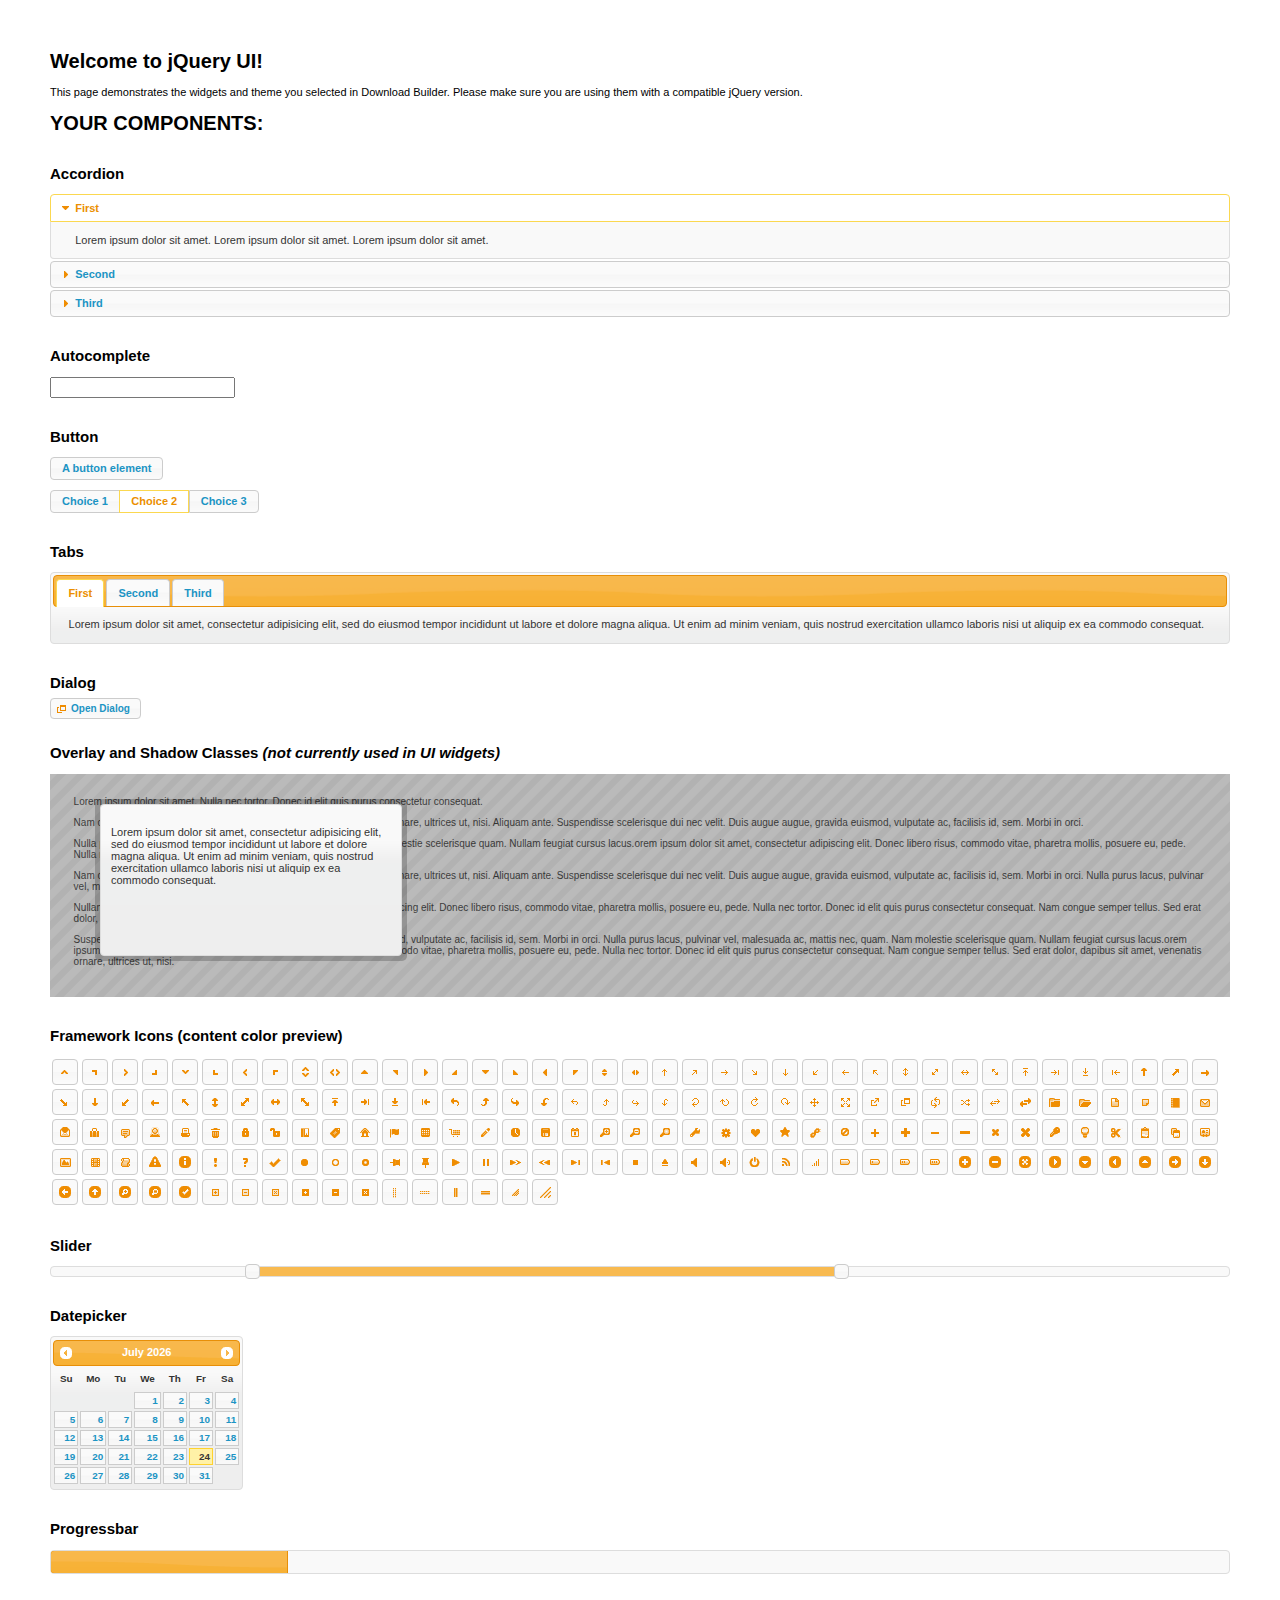
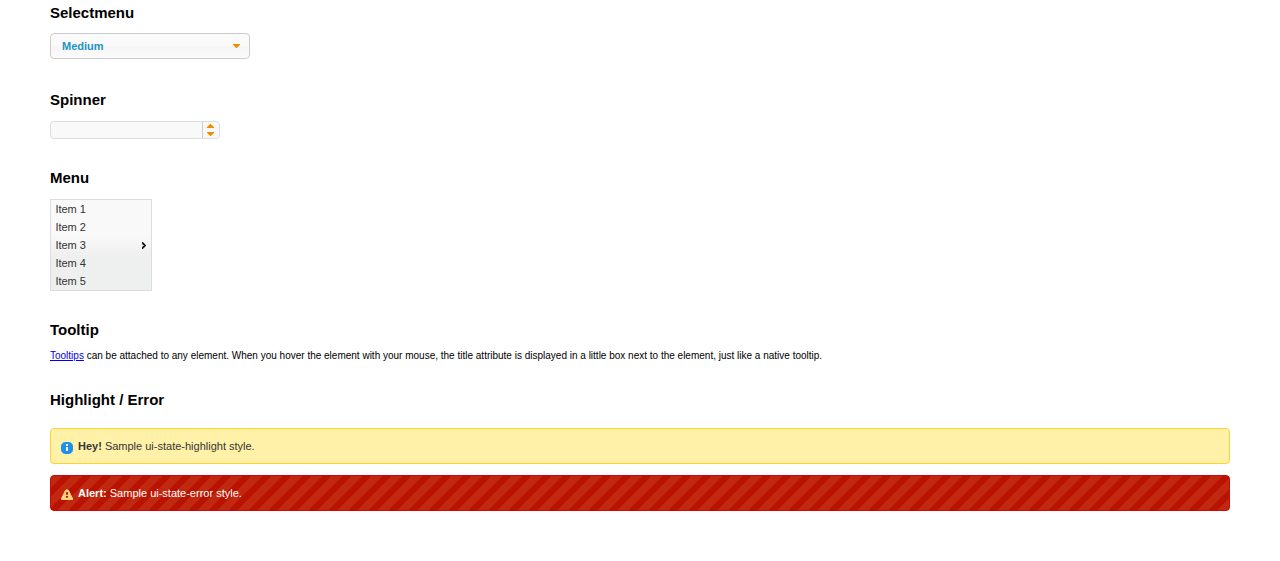
<file: javascript/jquery-ui-1.11.2/index.html>
<!doctype html>
<html lang="us">
<head>
	<meta charset="utf-8">
	<title>jQuery UI Example Page</title>
	<link href="jquery-ui.css" rel="stylesheet">
	<style>
	body{
		font: 62.5% "Trebuchet MS", sans-serif;
		margin: 50px;
	}
	.demoHeaders {
		margin-top: 2em;
	}
	#dialog-link {
		padding: .4em 1em .4em 20px;
		text-decoration: none;
		position: relative;
	}
	#dialog-link span.ui-icon {
		margin: 0 5px 0 0;
		position: absolute;
		left: .2em;
		top: 50%;
		margin-top: -8px;
	}
	#icons {
		margin: 0;
		padding: 0;
	}
	#icons li {
		margin: 2px;
		position: relative;
		padding: 4px 0;
		cursor: pointer;
		float: left;
		list-style: none;
	}
	#icons span.ui-icon {
		float: left;
		margin: 0 4px;
	}
	.fakewindowcontain .ui-widget-overlay {
		position: absolute;
	}
	select {
		width: 200px;
	}
	</style>
</head>
<body>

<h1>Welcome to jQuery UI!</h1>

<div class="ui-widget">
	<p>This page demonstrates the widgets and theme you selected in Download Builder. Please make sure you are using them with a compatible jQuery version.</p>
</div>

<h1>YOUR COMPONENTS:</h1>


<!-- Accordion -->
<h2 class="demoHeaders">Accordion</h2>
<div id="accordion">
	<h3>First</h3>
	<div>Lorem ipsum dolor sit amet. Lorem ipsum dolor sit amet. Lorem ipsum dolor sit amet.</div>
	<h3>Second</h3>
	<div>Phasellus mattis tincidunt nibh.</div>
	<h3>Third</h3>
	<div>Nam dui erat, auctor a, dignissim quis.</div>
</div>



<!-- Autocomplete -->
<h2 class="demoHeaders">Autocomplete</h2>
<div>
	<input id="autocomplete" title="type &quot;a&quot;">
</div>



<!-- Button -->
<h2 class="demoHeaders">Button</h2>
<button id="button">A button element</button>
<form style="margin-top: 1em;">
	<div id="radioset">
		<input type="radio" id="radio1" name="radio"><label for="radio1">Choice 1</label>
		<input type="radio" id="radio2" name="radio" checked="checked"><label for="radio2">Choice 2</label>
		<input type="radio" id="radio3" name="radio"><label for="radio3">Choice 3</label>
	</div>
</form>



<!-- Tabs -->
<h2 class="demoHeaders">Tabs</h2>
<div id="tabs">
	<ul>
		<li><a href="#tabs-1">First</a></li>
		<li><a href="#tabs-2">Second</a></li>
		<li><a href="#tabs-3">Third</a></li>
	</ul>
	<div id="tabs-1">Lorem ipsum dolor sit amet, consectetur adipisicing elit, sed do eiusmod tempor incididunt ut labore et dolore magna aliqua. Ut enim ad minim veniam, quis nostrud exercitation ullamco laboris nisi ut aliquip ex ea commodo consequat.</div>
	<div id="tabs-2">Phasellus mattis tincidunt nibh. Cras orci urna, blandit id, pretium vel, aliquet ornare, felis. Maecenas scelerisque sem non nisl. Fusce sed lorem in enim dictum bibendum.</div>
	<div id="tabs-3">Nam dui erat, auctor a, dignissim quis, sollicitudin eu, felis. Pellentesque nisi urna, interdum eget, sagittis et, consequat vestibulum, lacus. Mauris porttitor ullamcorper augue.</div>
</div>



<!-- Dialog NOTE: Dialog is not generated by UI in this demo so it can be visually styled in themeroller-->
<h2 class="demoHeaders">Dialog</h2>
<p><a href="#" id="dialog-link" class="ui-state-default ui-corner-all"><span class="ui-icon ui-icon-newwin"></span>Open Dialog</a></p>

<h2 class="demoHeaders">Overlay and Shadow Classes <em>(not currently used in UI widgets)</em></h2>
<div style="position: relative; width: 96%; height: 200px; padding:1% 2%; overflow:hidden;" class="fakewindowcontain">
	<p>Lorem ipsum dolor sit amet,  Nulla nec tortor. Donec id elit quis purus consectetur consequat. </p><p>Nam congue semper tellus. Sed erat dolor, dapibus sit amet, venenatis ornare, ultrices ut, nisi. Aliquam ante. Suspendisse scelerisque dui nec velit. Duis augue augue, gravida euismod, vulputate ac, facilisis id, sem. Morbi in orci. </p><p>Nulla purus lacus, pulvinar vel, malesuada ac, mattis nec, quam. Nam molestie scelerisque quam. Nullam feugiat cursus lacus.orem ipsum dolor sit amet, consectetur adipiscing elit. Donec libero risus, commodo vitae, pharetra mollis, posuere eu, pede. Nulla nec tortor. Donec id elit quis purus consectetur consequat. </p><p>Nam congue semper tellus. Sed erat dolor, dapibus sit amet, venenatis ornare, ultrices ut, nisi. Aliquam ante. Suspendisse scelerisque dui nec velit. Duis augue augue, gravida euismod, vulputate ac, facilisis id, sem. Morbi in orci. Nulla purus lacus, pulvinar vel, malesuada ac, mattis nec, quam. Nam molestie scelerisque quam. </p><p>Nullam feugiat cursus lacus.orem ipsum dolor sit amet, consectetur adipiscing elit. Donec libero risus, commodo vitae, pharetra mollis, posuere eu, pede. Nulla nec tortor. Donec id elit quis purus consectetur consequat. Nam congue semper tellus. Sed erat dolor, dapibus sit amet, venenatis ornare, ultrices ut, nisi. Aliquam ante. </p><p>Suspendisse scelerisque dui nec velit. Duis augue augue, gravida euismod, vulputate ac, facilisis id, sem. Morbi in orci. Nulla purus lacus, pulvinar vel, malesuada ac, mattis nec, quam. Nam molestie scelerisque quam. Nullam feugiat cursus lacus.orem ipsum dolor sit amet, consectetur adipiscing elit. Donec libero risus, commodo vitae, pharetra mollis, posuere eu, pede. Nulla nec tortor. Donec id elit quis purus consectetur consequat. Nam congue semper tellus. Sed erat dolor, dapibus sit amet, venenatis ornare, ultrices ut, nisi. </p>

	<!-- ui-dialog -->
	<div class="ui-overlay"><div class="ui-widget-overlay"></div><div class="ui-widget-shadow ui-corner-all" style="width: 302px; height: 152px; position: absolute; left: 50px; top: 30px;"></div></div>
	<div style="position: absolute; width: 280px; height: 130px;left: 50px; top: 30px; padding: 10px;" class="ui-widget ui-widget-content ui-corner-all">
		<div class="ui-dialog-content ui-widget-content" style="background: none; border: 0;">
			<p>Lorem ipsum dolor sit amet, consectetur adipisicing elit, sed do eiusmod tempor incididunt ut labore et dolore magna aliqua. Ut enim ad minim veniam, quis nostrud exercitation ullamco laboris nisi ut aliquip ex ea commodo consequat.</p>
		</div>
	</div>

</div>

<!-- ui-dialog -->
<div id="dialog" title="Dialog Title">
	<p>Lorem ipsum dolor sit amet, consectetur adipisicing elit, sed do eiusmod tempor incididunt ut labore et dolore magna aliqua. Ut enim ad minim veniam, quis nostrud exercitation ullamco laboris nisi ut aliquip ex ea commodo consequat.</p>
</div>



<h2 class="demoHeaders">Framework Icons (content color preview)</h2>
<ul id="icons" class="ui-widget ui-helper-clearfix">
	<li class="ui-state-default ui-corner-all" title=".ui-icon-carat-1-n"><span class="ui-icon ui-icon-carat-1-n"></span></li>
	<li class="ui-state-default ui-corner-all" title=".ui-icon-carat-1-ne"><span class="ui-icon ui-icon-carat-1-ne"></span></li>
	<li class="ui-state-default ui-corner-all" title=".ui-icon-carat-1-e"><span class="ui-icon ui-icon-carat-1-e"></span></li>
	<li class="ui-state-default ui-corner-all" title=".ui-icon-carat-1-se"><span class="ui-icon ui-icon-carat-1-se"></span></li>
	<li class="ui-state-default ui-corner-all" title=".ui-icon-carat-1-s"><span class="ui-icon ui-icon-carat-1-s"></span></li>
	<li class="ui-state-default ui-corner-all" title=".ui-icon-carat-1-sw"><span class="ui-icon ui-icon-carat-1-sw"></span></li>
	<li class="ui-state-default ui-corner-all" title=".ui-icon-carat-1-w"><span class="ui-icon ui-icon-carat-1-w"></span></li>
	<li class="ui-state-default ui-corner-all" title=".ui-icon-carat-1-nw"><span class="ui-icon ui-icon-carat-1-nw"></span></li>
	<li class="ui-state-default ui-corner-all" title=".ui-icon-carat-2-n-s"><span class="ui-icon ui-icon-carat-2-n-s"></span></li>
	<li class="ui-state-default ui-corner-all" title=".ui-icon-carat-2-e-w"><span class="ui-icon ui-icon-carat-2-e-w"></span></li>
	<li class="ui-state-default ui-corner-all" title=".ui-icon-triangle-1-n"><span class="ui-icon ui-icon-triangle-1-n"></span></li>
	<li class="ui-state-default ui-corner-all" title=".ui-icon-triangle-1-ne"><span class="ui-icon ui-icon-triangle-1-ne"></span></li>
	<li class="ui-state-default ui-corner-all" title=".ui-icon-triangle-1-e"><span class="ui-icon ui-icon-triangle-1-e"></span></li>
	<li class="ui-state-default ui-corner-all" title=".ui-icon-triangle-1-se"><span class="ui-icon ui-icon-triangle-1-se"></span></li>
	<li class="ui-state-default ui-corner-all" title=".ui-icon-triangle-1-s"><span class="ui-icon ui-icon-triangle-1-s"></span></li>
	<li class="ui-state-default ui-corner-all" title=".ui-icon-triangle-1-sw"><span class="ui-icon ui-icon-triangle-1-sw"></span></li>
	<li class="ui-state-default ui-corner-all" title=".ui-icon-triangle-1-w"><span class="ui-icon ui-icon-triangle-1-w"></span></li>
	<li class="ui-state-default ui-corner-all" title=".ui-icon-triangle-1-nw"><span class="ui-icon ui-icon-triangle-1-nw"></span></li>
	<li class="ui-state-default ui-corner-all" title=".ui-icon-triangle-2-n-s"><span class="ui-icon ui-icon-triangle-2-n-s"></span></li>
	<li class="ui-state-default ui-corner-all" title=".ui-icon-triangle-2-e-w"><span class="ui-icon ui-icon-triangle-2-e-w"></span></li>
	<li class="ui-state-default ui-corner-all" title=".ui-icon-arrow-1-n"><span class="ui-icon ui-icon-arrow-1-n"></span></li>
	<li class="ui-state-default ui-corner-all" title=".ui-icon-arrow-1-ne"><span class="ui-icon ui-icon-arrow-1-ne"></span></li>
	<li class="ui-state-default ui-corner-all" title=".ui-icon-arrow-1-e"><span class="ui-icon ui-icon-arrow-1-e"></span></li>
	<li class="ui-state-default ui-corner-all" title=".ui-icon-arrow-1-se"><span class="ui-icon ui-icon-arrow-1-se"></span></li>
	<li class="ui-state-default ui-corner-all" title=".ui-icon-arrow-1-s"><span class="ui-icon ui-icon-arrow-1-s"></span></li>
	<li class="ui-state-default ui-corner-all" title=".ui-icon-arrow-1-sw"><span class="ui-icon ui-icon-arrow-1-sw"></span></li>
	<li class="ui-state-default ui-corner-all" title=".ui-icon-arrow-1-w"><span class="ui-icon ui-icon-arrow-1-w"></span></li>
	<li class="ui-state-default ui-corner-all" title=".ui-icon-arrow-1-nw"><span class="ui-icon ui-icon-arrow-1-nw"></span></li>
	<li class="ui-state-default ui-corner-all" title=".ui-icon-arrow-2-n-s"><span class="ui-icon ui-icon-arrow-2-n-s"></span></li>
	<li class="ui-state-default ui-corner-all" title=".ui-icon-arrow-2-ne-sw"><span class="ui-icon ui-icon-arrow-2-ne-sw"></span></li>
	<li class="ui-state-default ui-corner-all" title=".ui-icon-arrow-2-e-w"><span class="ui-icon ui-icon-arrow-2-e-w"></span></li>
	<li class="ui-state-default ui-corner-all" title=".ui-icon-arrow-2-se-nw"><span class="ui-icon ui-icon-arrow-2-se-nw"></span></li>
	<li class="ui-state-default ui-corner-all" title=".ui-icon-arrowstop-1-n"><span class="ui-icon ui-icon-arrowstop-1-n"></span></li>
	<li class="ui-state-default ui-corner-all" title=".ui-icon-arrowstop-1-e"><span class="ui-icon ui-icon-arrowstop-1-e"></span></li>
	<li class="ui-state-default ui-corner-all" title=".ui-icon-arrowstop-1-s"><span class="ui-icon ui-icon-arrowstop-1-s"></span></li>
	<li class="ui-state-default ui-corner-all" title=".ui-icon-arrowstop-1-w"><span class="ui-icon ui-icon-arrowstop-1-w"></span></li>
	<li class="ui-state-default ui-corner-all" title=".ui-icon-arrowthick-1-n"><span class="ui-icon ui-icon-arrowthick-1-n"></span></li>
	<li class="ui-state-default ui-corner-all" title=".ui-icon-arrowthick-1-ne"><span class="ui-icon ui-icon-arrowthick-1-ne"></span></li>
	<li class="ui-state-default ui-corner-all" title=".ui-icon-arrowthick-1-e"><span class="ui-icon ui-icon-arrowthick-1-e"></span></li>
	<li class="ui-state-default ui-corner-all" title=".ui-icon-arrowthick-1-se"><span class="ui-icon ui-icon-arrowthick-1-se"></span></li>
	<li class="ui-state-default ui-corner-all" title=".ui-icon-arrowthick-1-s"><span class="ui-icon ui-icon-arrowthick-1-s"></span></li>
	<li class="ui-state-default ui-corner-all" title=".ui-icon-arrowthick-1-sw"><span class="ui-icon ui-icon-arrowthick-1-sw"></span></li>
	<li class="ui-state-default ui-corner-all" title=".ui-icon-arrowthick-1-w"><span class="ui-icon ui-icon-arrowthick-1-w"></span></li>
	<li class="ui-state-default ui-corner-all" title=".ui-icon-arrowthick-1-nw"><span class="ui-icon ui-icon-arrowthick-1-nw"></span></li>
	<li class="ui-state-default ui-corner-all" title=".ui-icon-arrowthick-2-n-s"><span class="ui-icon ui-icon-arrowthick-2-n-s"></span></li>
	<li class="ui-state-default ui-corner-all" title=".ui-icon-arrowthick-2-ne-sw"><span class="ui-icon ui-icon-arrowthick-2-ne-sw"></span></li>
	<li class="ui-state-default ui-corner-all" title=".ui-icon-arrowthick-2-e-w"><span class="ui-icon ui-icon-arrowthick-2-e-w"></span></li>
	<li class="ui-state-default ui-corner-all" title=".ui-icon-arrowthick-2-se-nw"><span class="ui-icon ui-icon-arrowthick-2-se-nw"></span></li>
	<li class="ui-state-default ui-corner-all" title=".ui-icon-arrowthickstop-1-n"><span class="ui-icon ui-icon-arrowthickstop-1-n"></span></li>
	<li class="ui-state-default ui-corner-all" title=".ui-icon-arrowthickstop-1-e"><span class="ui-icon ui-icon-arrowthickstop-1-e"></span></li>
	<li class="ui-state-default ui-corner-all" title=".ui-icon-arrowthickstop-1-s"><span class="ui-icon ui-icon-arrowthickstop-1-s"></span></li>
	<li class="ui-state-default ui-corner-all" title=".ui-icon-arrowthickstop-1-w"><span class="ui-icon ui-icon-arrowthickstop-1-w"></span></li>
	<li class="ui-state-default ui-corner-all" title=".ui-icon-arrowreturnthick-1-w"><span class="ui-icon ui-icon-arrowreturnthick-1-w"></span></li>
	<li class="ui-state-default ui-corner-all" title=".ui-icon-arrowreturnthick-1-n"><span class="ui-icon ui-icon-arrowreturnthick-1-n"></span></li>
	<li class="ui-state-default ui-corner-all" title=".ui-icon-arrowreturnthick-1-e"><span class="ui-icon ui-icon-arrowreturnthick-1-e"></span></li>
	<li class="ui-state-default ui-corner-all" title=".ui-icon-arrowreturnthick-1-s"><span class="ui-icon ui-icon-arrowreturnthick-1-s"></span></li>
	<li class="ui-state-default ui-corner-all" title=".ui-icon-arrowreturn-1-w"><span class="ui-icon ui-icon-arrowreturn-1-w"></span></li>
	<li class="ui-state-default ui-corner-all" title=".ui-icon-arrowreturn-1-n"><span class="ui-icon ui-icon-arrowreturn-1-n"></span></li>
	<li class="ui-state-default ui-corner-all" title=".ui-icon-arrowreturn-1-e"><span class="ui-icon ui-icon-arrowreturn-1-e"></span></li>
	<li class="ui-state-default ui-corner-all" title=".ui-icon-arrowreturn-1-s"><span class="ui-icon ui-icon-arrowreturn-1-s"></span></li>
	<li class="ui-state-default ui-corner-all" title=".ui-icon-arrowrefresh-1-w"><span class="ui-icon ui-icon-arrowrefresh-1-w"></span></li>
	<li class="ui-state-default ui-corner-all" title=".ui-icon-arrowrefresh-1-n"><span class="ui-icon ui-icon-arrowrefresh-1-n"></span></li>
	<li class="ui-state-default ui-corner-all" title=".ui-icon-arrowrefresh-1-e"><span class="ui-icon ui-icon-arrowrefresh-1-e"></span></li>
	<li class="ui-state-default ui-corner-all" title=".ui-icon-arrowrefresh-1-s"><span class="ui-icon ui-icon-arrowrefresh-1-s"></span></li>
	<li class="ui-state-default ui-corner-all" title=".ui-icon-arrow-4"><span class="ui-icon ui-icon-arrow-4"></span></li>
	<li class="ui-state-default ui-corner-all" title=".ui-icon-arrow-4-diag"><span class="ui-icon ui-icon-arrow-4-diag"></span></li>
	<li class="ui-state-default ui-corner-all" title=".ui-icon-extlink"><span class="ui-icon ui-icon-extlink"></span></li>
	<li class="ui-state-default ui-corner-all" title=".ui-icon-newwin"><span class="ui-icon ui-icon-newwin"></span></li>
	<li class="ui-state-default ui-corner-all" title=".ui-icon-refresh"><span class="ui-icon ui-icon-refresh"></span></li>
	<li class="ui-state-default ui-corner-all" title=".ui-icon-shuffle"><span class="ui-icon ui-icon-shuffle"></span></li>
	<li class="ui-state-default ui-corner-all" title=".ui-icon-transfer-e-w"><span class="ui-icon ui-icon-transfer-e-w"></span></li>
	<li class="ui-state-default ui-corner-all" title=".ui-icon-transferthick-e-w"><span class="ui-icon ui-icon-transferthick-e-w"></span></li>
	<li class="ui-state-default ui-corner-all" title=".ui-icon-folder-collapsed"><span class="ui-icon ui-icon-folder-collapsed"></span></li>
	<li class="ui-state-default ui-corner-all" title=".ui-icon-folder-open"><span class="ui-icon ui-icon-folder-open"></span></li>
	<li class="ui-state-default ui-corner-all" title=".ui-icon-document"><span class="ui-icon ui-icon-document"></span></li>
	<li class="ui-state-default ui-corner-all" title=".ui-icon-document-b"><span class="ui-icon ui-icon-document-b"></span></li>
	<li class="ui-state-default ui-corner-all" title=".ui-icon-note"><span class="ui-icon ui-icon-note"></span></li>
	<li class="ui-state-default ui-corner-all" title=".ui-icon-mail-closed"><span class="ui-icon ui-icon-mail-closed"></span></li>
	<li class="ui-state-default ui-corner-all" title=".ui-icon-mail-open"><span class="ui-icon ui-icon-mail-open"></span></li>
	<li class="ui-state-default ui-corner-all" title=".ui-icon-suitcase"><span class="ui-icon ui-icon-suitcase"></span></li>
	<li class="ui-state-default ui-corner-all" title=".ui-icon-comment"><span class="ui-icon ui-icon-comment"></span></li>
	<li class="ui-state-default ui-corner-all" title=".ui-icon-person"><span class="ui-icon ui-icon-person"></span></li>
	<li class="ui-state-default ui-corner-all" title=".ui-icon-print"><span class="ui-icon ui-icon-print"></span></li>
	<li class="ui-state-default ui-corner-all" title=".ui-icon-trash"><span class="ui-icon ui-icon-trash"></span></li>
	<li class="ui-state-default ui-corner-all" title=".ui-icon-locked"><span class="ui-icon ui-icon-locked"></span></li>
	<li class="ui-state-default ui-corner-all" title=".ui-icon-unlocked"><span class="ui-icon ui-icon-unlocked"></span></li>
	<li class="ui-state-default ui-corner-all" title=".ui-icon-bookmark"><span class="ui-icon ui-icon-bookmark"></span></li>
	<li class="ui-state-default ui-corner-all" title=".ui-icon-tag"><span class="ui-icon ui-icon-tag"></span></li>
	<li class="ui-state-default ui-corner-all" title=".ui-icon-home"><span class="ui-icon ui-icon-home"></span></li>
	<li class="ui-state-default ui-corner-all" title=".ui-icon-flag"><span class="ui-icon ui-icon-flag"></span></li>
	<li class="ui-state-default ui-corner-all" title=".ui-icon-calculator"><span class="ui-icon ui-icon-calculator"></span></li>
	<li class="ui-state-default ui-corner-all" title=".ui-icon-cart"><span class="ui-icon ui-icon-cart"></span></li>
	<li class="ui-state-default ui-corner-all" title=".ui-icon-pencil"><span class="ui-icon ui-icon-pencil"></span></li>
	<li class="ui-state-default ui-corner-all" title=".ui-icon-clock"><span class="ui-icon ui-icon-clock"></span></li>
	<li class="ui-state-default ui-corner-all" title=".ui-icon-disk"><span class="ui-icon ui-icon-disk"></span></li>
	<li class="ui-state-default ui-corner-all" title=".ui-icon-calendar"><span class="ui-icon ui-icon-calendar"></span></li>
	<li class="ui-state-default ui-corner-all" title=".ui-icon-zoomin"><span class="ui-icon ui-icon-zoomin"></span></li>
	<li class="ui-state-default ui-corner-all" title=".ui-icon-zoomout"><span class="ui-icon ui-icon-zoomout"></span></li>
	<li class="ui-state-default ui-corner-all" title=".ui-icon-search"><span class="ui-icon ui-icon-search"></span></li>
	<li class="ui-state-default ui-corner-all" title=".ui-icon-wrench"><span class="ui-icon ui-icon-wrench"></span></li>
	<li class="ui-state-default ui-corner-all" title=".ui-icon-gear"><span class="ui-icon ui-icon-gear"></span></li>
	<li class="ui-state-default ui-corner-all" title=".ui-icon-heart"><span class="ui-icon ui-icon-heart"></span></li>
	<li class="ui-state-default ui-corner-all" title=".ui-icon-star"><span class="ui-icon ui-icon-star"></span></li>
	<li class="ui-state-default ui-corner-all" title=".ui-icon-link"><span class="ui-icon ui-icon-link"></span></li>
	<li class="ui-state-default ui-corner-all" title=".ui-icon-cancel"><span class="ui-icon ui-icon-cancel"></span></li>
	<li class="ui-state-default ui-corner-all" title=".ui-icon-plus"><span class="ui-icon ui-icon-plus"></span></li>
	<li class="ui-state-default ui-corner-all" title=".ui-icon-plusthick"><span class="ui-icon ui-icon-plusthick"></span></li>
	<li class="ui-state-default ui-corner-all" title=".ui-icon-minus"><span class="ui-icon ui-icon-minus"></span></li>
	<li class="ui-state-default ui-corner-all" title=".ui-icon-minusthick"><span class="ui-icon ui-icon-minusthick"></span></li>
	<li class="ui-state-default ui-corner-all" title=".ui-icon-close"><span class="ui-icon ui-icon-close"></span></li>
	<li class="ui-state-default ui-corner-all" title=".ui-icon-closethick"><span class="ui-icon ui-icon-closethick"></span></li>
	<li class="ui-state-default ui-corner-all" title=".ui-icon-key"><span class="ui-icon ui-icon-key"></span></li>
	<li class="ui-state-default ui-corner-all" title=".ui-icon-lightbulb"><span class="ui-icon ui-icon-lightbulb"></span></li>
	<li class="ui-state-default ui-corner-all" title=".ui-icon-scissors"><span class="ui-icon ui-icon-scissors"></span></li>
	<li class="ui-state-default ui-corner-all" title=".ui-icon-clipboard"><span class="ui-icon ui-icon-clipboard"></span></li>
	<li class="ui-state-default ui-corner-all" title=".ui-icon-copy"><span class="ui-icon ui-icon-copy"></span></li>
	<li class="ui-state-default ui-corner-all" title=".ui-icon-contact"><span class="ui-icon ui-icon-contact"></span></li>
	<li class="ui-state-default ui-corner-all" title=".ui-icon-image"><span class="ui-icon ui-icon-image"></span></li>
	<li class="ui-state-default ui-corner-all" title=".ui-icon-video"><span class="ui-icon ui-icon-video"></span></li>
	<li class="ui-state-default ui-corner-all" title=".ui-icon-script"><span class="ui-icon ui-icon-script"></span></li>
	<li class="ui-state-default ui-corner-all" title=".ui-icon-alert"><span class="ui-icon ui-icon-alert"></span></li>
	<li class="ui-state-default ui-corner-all" title=".ui-icon-info"><span class="ui-icon ui-icon-info"></span></li>
	<li class="ui-state-default ui-corner-all" title=".ui-icon-notice"><span class="ui-icon ui-icon-notice"></span></li>
	<li class="ui-state-default ui-corner-all" title=".ui-icon-help"><span class="ui-icon ui-icon-help"></span></li>
	<li class="ui-state-default ui-corner-all" title=".ui-icon-check"><span class="ui-icon ui-icon-check"></span></li>
	<li class="ui-state-default ui-corner-all" title=".ui-icon-bullet"><span class="ui-icon ui-icon-bullet"></span></li>
	<li class="ui-state-default ui-corner-all" title=".ui-icon-radio-off"><span class="ui-icon ui-icon-radio-off"></span></li>
	<li class="ui-state-default ui-corner-all" title=".ui-icon-radio-on"><span class="ui-icon ui-icon-radio-on"></span></li>
	<li class="ui-state-default ui-corner-all" title=".ui-icon-pin-w"><span class="ui-icon ui-icon-pin-w"></span></li>
	<li class="ui-state-default ui-corner-all" title=".ui-icon-pin-s"><span class="ui-icon ui-icon-pin-s"></span></li>
	<li class="ui-state-default ui-corner-all" title=".ui-icon-play"><span class="ui-icon ui-icon-play"></span></li>
	<li class="ui-state-default ui-corner-all" title=".ui-icon-pause"><span class="ui-icon ui-icon-pause"></span></li>
	<li class="ui-state-default ui-corner-all" title=".ui-icon-seek-next"><span class="ui-icon ui-icon-seek-next"></span></li>
	<li class="ui-state-default ui-corner-all" title=".ui-icon-seek-prev"><span class="ui-icon ui-icon-seek-prev"></span></li>
	<li class="ui-state-default ui-corner-all" title=".ui-icon-seek-end"><span class="ui-icon ui-icon-seek-end"></span></li>
	<li class="ui-state-default ui-corner-all" title=".ui-icon-seek-first"><span class="ui-icon ui-icon-seek-first"></span></li>
	<li class="ui-state-default ui-corner-all" title=".ui-icon-stop"><span class="ui-icon ui-icon-stop"></span></li>
	<li class="ui-state-default ui-corner-all" title=".ui-icon-eject"><span class="ui-icon ui-icon-eject"></span></li>
	<li class="ui-state-default ui-corner-all" title=".ui-icon-volume-off"><span class="ui-icon ui-icon-volume-off"></span></li>
	<li class="ui-state-default ui-corner-all" title=".ui-icon-volume-on"><span class="ui-icon ui-icon-volume-on"></span></li>
	<li class="ui-state-default ui-corner-all" title=".ui-icon-power"><span class="ui-icon ui-icon-power"></span></li>
	<li class="ui-state-default ui-corner-all" title=".ui-icon-signal-diag"><span class="ui-icon ui-icon-signal-diag"></span></li>
	<li class="ui-state-default ui-corner-all" title=".ui-icon-signal"><span class="ui-icon ui-icon-signal"></span></li>
	<li class="ui-state-default ui-corner-all" title=".ui-icon-battery-0"><span class="ui-icon ui-icon-battery-0"></span></li>
	<li class="ui-state-default ui-corner-all" title=".ui-icon-battery-1"><span class="ui-icon ui-icon-battery-1"></span></li>
	<li class="ui-state-default ui-corner-all" title=".ui-icon-battery-2"><span class="ui-icon ui-icon-battery-2"></span></li>
	<li class="ui-state-default ui-corner-all" title=".ui-icon-battery-3"><span class="ui-icon ui-icon-battery-3"></span></li>
	<li class="ui-state-default ui-corner-all" title=".ui-icon-circle-plus"><span class="ui-icon ui-icon-circle-plus"></span></li>
	<li class="ui-state-default ui-corner-all" title=".ui-icon-circle-minus"><span class="ui-icon ui-icon-circle-minus"></span></li>
	<li class="ui-state-default ui-corner-all" title=".ui-icon-circle-close"><span class="ui-icon ui-icon-circle-close"></span></li>
	<li class="ui-state-default ui-corner-all" title=".ui-icon-circle-triangle-e"><span class="ui-icon ui-icon-circle-triangle-e"></span></li>
	<li class="ui-state-default ui-corner-all" title=".ui-icon-circle-triangle-s"><span class="ui-icon ui-icon-circle-triangle-s"></span></li>
	<li class="ui-state-default ui-corner-all" title=".ui-icon-circle-triangle-w"><span class="ui-icon ui-icon-circle-triangle-w"></span></li>
	<li class="ui-state-default ui-corner-all" title=".ui-icon-circle-triangle-n"><span class="ui-icon ui-icon-circle-triangle-n"></span></li>
	<li class="ui-state-default ui-corner-all" title=".ui-icon-circle-arrow-e"><span class="ui-icon ui-icon-circle-arrow-e"></span></li>
	<li class="ui-state-default ui-corner-all" title=".ui-icon-circle-arrow-s"><span class="ui-icon ui-icon-circle-arrow-s"></span></li>
	<li class="ui-state-default ui-corner-all" title=".ui-icon-circle-arrow-w"><span class="ui-icon ui-icon-circle-arrow-w"></span></li>
	<li class="ui-state-default ui-corner-all" title=".ui-icon-circle-arrow-n"><span class="ui-icon ui-icon-circle-arrow-n"></span></li>
	<li class="ui-state-default ui-corner-all" title=".ui-icon-circle-zoomin"><span class="ui-icon ui-icon-circle-zoomin"></span></li>
	<li class="ui-state-default ui-corner-all" title=".ui-icon-circle-zoomout"><span class="ui-icon ui-icon-circle-zoomout"></span></li>
	<li class="ui-state-default ui-corner-all" title=".ui-icon-circle-check"><span class="ui-icon ui-icon-circle-check"></span></li>
	<li class="ui-state-default ui-corner-all" title=".ui-icon-circlesmall-plus"><span class="ui-icon ui-icon-circlesmall-plus"></span></li>
	<li class="ui-state-default ui-corner-all" title=".ui-icon-circlesmall-minus"><span class="ui-icon ui-icon-circlesmall-minus"></span></li>
	<li class="ui-state-default ui-corner-all" title=".ui-icon-circlesmall-close"><span class="ui-icon ui-icon-circlesmall-close"></span></li>
	<li class="ui-state-default ui-corner-all" title=".ui-icon-squaresmall-plus"><span class="ui-icon ui-icon-squaresmall-plus"></span></li>
	<li class="ui-state-default ui-corner-all" title=".ui-icon-squaresmall-minus"><span class="ui-icon ui-icon-squaresmall-minus"></span></li>
	<li class="ui-state-default ui-corner-all" title=".ui-icon-squaresmall-close"><span class="ui-icon ui-icon-squaresmall-close"></span></li>
	<li class="ui-state-default ui-corner-all" title=".ui-icon-grip-dotted-vertical"><span class="ui-icon ui-icon-grip-dotted-vertical"></span></li>
	<li class="ui-state-default ui-corner-all" title=".ui-icon-grip-dotted-horizontal"><span class="ui-icon ui-icon-grip-dotted-horizontal"></span></li>
	<li class="ui-state-default ui-corner-all" title=".ui-icon-grip-solid-vertical"><span class="ui-icon ui-icon-grip-solid-vertical"></span></li>
	<li class="ui-state-default ui-corner-all" title=".ui-icon-grip-solid-horizontal"><span class="ui-icon ui-icon-grip-solid-horizontal"></span></li>
	<li class="ui-state-default ui-corner-all" title=".ui-icon-gripsmall-diagonal-se"><span class="ui-icon ui-icon-gripsmall-diagonal-se"></span></li>
	<li class="ui-state-default ui-corner-all" title=".ui-icon-grip-diagonal-se"><span class="ui-icon ui-icon-grip-diagonal-se"></span></li>
</ul>


<!-- Slider -->
<h2 class="demoHeaders">Slider</h2>
<div id="slider"></div>



<!-- Datepicker -->
<h2 class="demoHeaders">Datepicker</h2>
<div id="datepicker"></div>



<!-- Progressbar -->
<h2 class="demoHeaders">Progressbar</h2>
<div id="progressbar"></div>



<!-- Progressbar -->
<h2 class="demoHeaders">Selectmenu</h2>
<select id="selectmenu">
	<option>Slower</option>
	<option>Slow</option>
	<option selected="selected">Medium</option>
	<option>Fast</option>
	<option>Faster</option>
</select>



<!-- Spinner -->
<h2 class="demoHeaders">Spinner</h2>
<input id="spinner">



<!-- Menu -->
<h2 class="demoHeaders">Menu</h2>
<ul style="width:100px;" id="menu">
	<li>Item 1</li>
	<li>Item 2</li>
	<li>Item 3
		<ul>
			<li>Item 3-1</li>
			<li>Item 3-2</li>
			<li>Item 3-3</li>
			<li>Item 3-4</li>
			<li>Item 3-5</li>
		</ul>
	</li>
	<li>Item 4</li>
	<li>Item 5</li>
</ul>



<!-- Tooltip -->
<h2 class="demoHeaders">Tooltip</h2>
<p id="tooltip">
	<a href="#" title="That&apos;s what this widget is">Tooltips</a> can be attached to any element. When you hover
the element with your mouse, the title attribute is displayed in a little box next to the element, just like a native tooltip.
</p>


<!-- Highlight / Error -->
<h2 class="demoHeaders">Highlight / Error</h2>
<div class="ui-widget">
	<div class="ui-state-highlight ui-corner-all" style="margin-top: 20px; padding: 0 .7em;">
		<p><span class="ui-icon ui-icon-info" style="float: left; margin-right: .3em;"></span>
		<strong>Hey!</strong> Sample ui-state-highlight style.</p>
	</div>
</div>
<br>
<div class="ui-widget">
	<div class="ui-state-error ui-corner-all" style="padding: 0 .7em;">
		<p><span class="ui-icon ui-icon-alert" style="float: left; margin-right: .3em;"></span>
		<strong>Alert:</strong> Sample ui-state-error style.</p>
	</div>
</div>

<script src="external/jquery/jquery.js"></script>
<script src="jquery-ui.js"></script>
<script>

$( "#accordion" ).accordion();



var availableTags = [
	"ActionScript",
	"AppleScript",
	"Asp",
	"BASIC",
	"C",
	"C++",
	"Clojure",
	"COBOL",
	"ColdFusion",
	"Erlang",
	"Fortran",
	"Groovy",
	"Haskell",
	"Java",
	"JavaScript",
	"Lisp",
	"Perl",
	"PHP",
	"Python",
	"Ruby",
	"Scala",
	"Scheme"
];
$( "#autocomplete" ).autocomplete({
	source: availableTags
});



$( "#button" ).button();
$( "#radioset" ).buttonset();



$( "#tabs" ).tabs();



$( "#dialog" ).dialog({
	autoOpen: false,
	width: 400,
	buttons: [
		{
			text: "Ok",
			click: function() {
				$( this ).dialog( "close" );
			}
		},
		{
			text: "Cancel",
			click: function() {
				$( this ).dialog( "close" );
			}
		}
	]
});

// Link to open the dialog
$( "#dialog-link" ).click(function( event ) {
	$( "#dialog" ).dialog( "open" );
	event.preventDefault();
});



$( "#datepicker" ).datepicker({
	inline: true
});



$( "#slider" ).slider({
	range: true,
	values: [ 17, 67 ]
});



$( "#progressbar" ).progressbar({
	value: 20
});



$( "#spinner" ).spinner();



$( "#menu" ).menu();



$( "#tooltip" ).tooltip();



$( "#selectmenu" ).selectmenu();


// Hover states on the static widgets
$( "#dialog-link, #icons li" ).hover(
	function() {
		$( this ).addClass( "ui-state-hover" );
	},
	function() {
		$( this ).removeClass( "ui-state-hover" );
	}
);
</script>
</body>
</html>
</file>
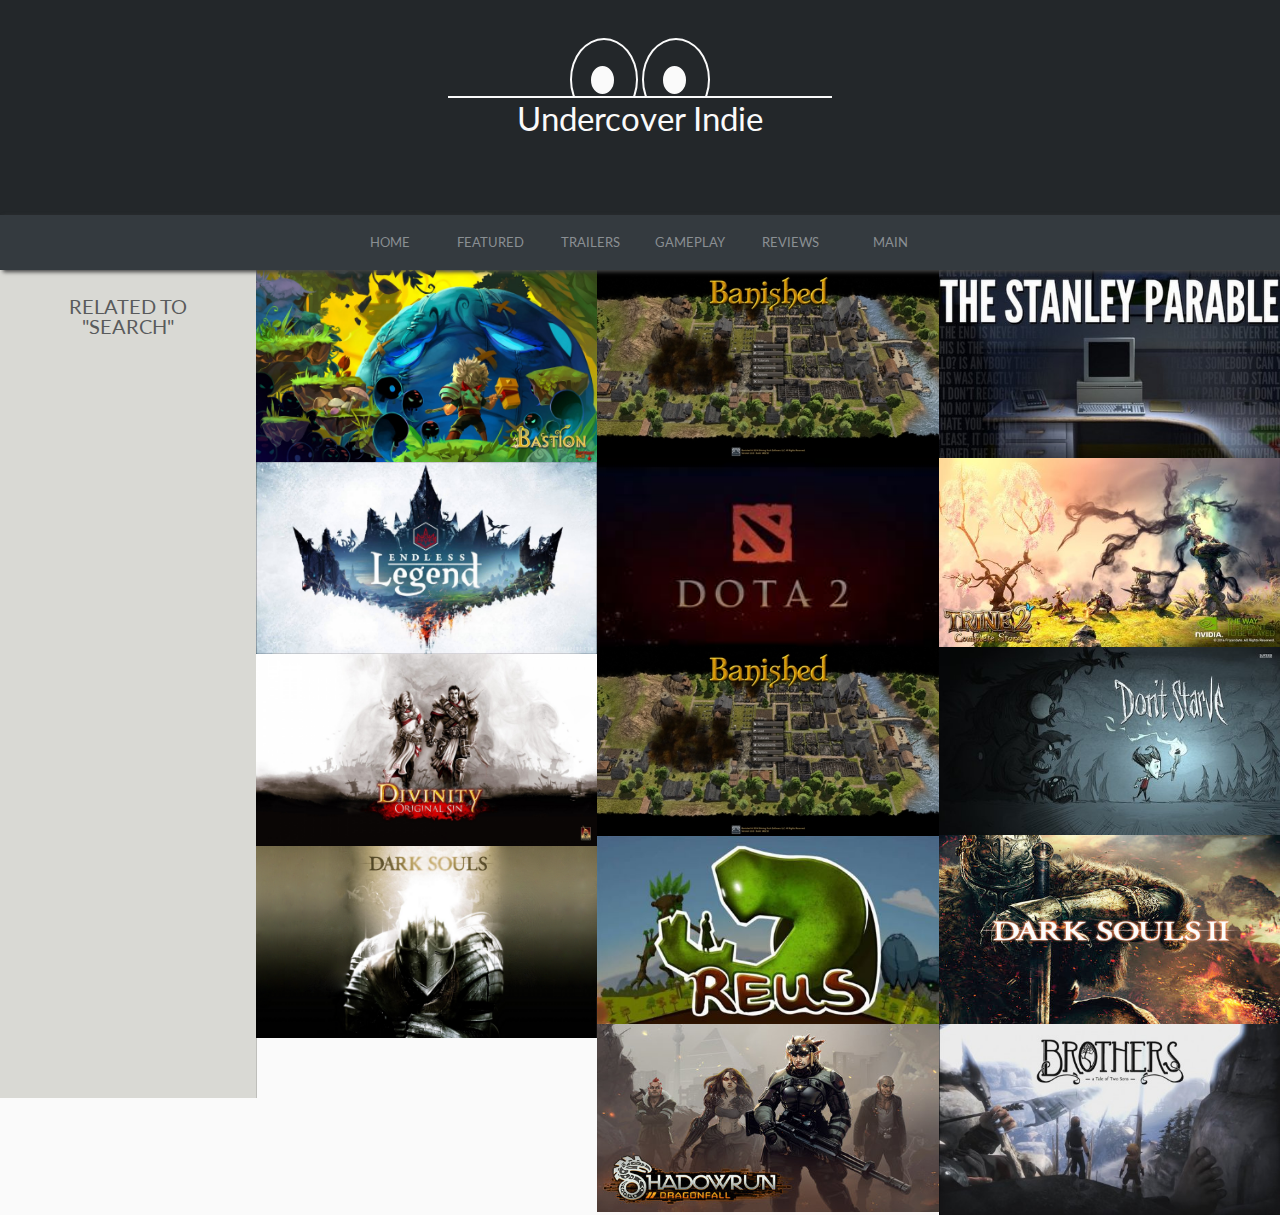
<file: search.html>
<!DOCTYPE HTML>
<html>
<head>
  <link rel="stylesheet" href="css/reset.css" type="text/css" media="screen">
  <link rel="stylesheet" href="css/style.css" type="text/css" media="screen">
  <link href='http://fonts.googleapis.com/css?family=Lato:400,700' rel='stylesheet' type='text/css'>
  <meta charset="utf-8" />
  <meta name="viewport" content="width=device-width, initial-scale=1">
  <title>Responsive Web Design</title>
</head>
<body>
  <!-- top title -->
  <section class="container">
    <article id="slider_content1"></article>

    <div id="slides">

      <div class='circle'><div class='pupil'></div></div>
      <div class='circle'><div class='pupil'></div></div>

      <div id='underline'> 
        <h1> Undercover Indie </h1> 
      </div>

    </div>

  </section>

  <!-- Header -->
  <nav class="clearfix">  
    <ul class="clearfix"> 

        <li><a>Home</a></li>  
        <li><a>Featured</a></li>  
        <li><a>Trailers</a></li>  
        <li><a>Gameplay</a></li>  
        <li><a>Reviews</a></li>  
        <li><a href='index.html'>Main</a></li>  

    </ul>  
    <a href="#" id="pull">Menu</a>  
  </nav> 

<!-- Left related bar -->
<section class='container' id='search-related'>
  <h2> Related To "search" </h2>
  <p></p>
</section>

<!-- right found bar -->
<section class='container' id='found'>

  <img src="img/bastion.jpg">
  <img src="img/endless.jpg">
  <img src="img/divinity.jpg">
  <img src="img/dark.png">
  <img src="small-img/banished.jpg">
  <img src="small-img/dota.jpeg">
  <img src="small-img/banished.jpg">
  <img src="small-img/reus.jpg">
  <img src="small-img/shadowrun.jpg">
  <img src="small-img/stanley.jpg">
  <img src="small-img/trine.jpg">
  <img src="small-img/dontstarve.jpg">
  <img src="small-img/darksouls.jpg">
  <img src="small-img/brothers.jpg">


</section>

  <script src="javascript/jquery.min.js"></script> 
  <script src="javascript/script.js"></script> 
</body>



</html>
</file>
<file: css/style.css>
html, body{
    max-width: 100%;
    height: 100%;
    background-color: #fafafa;
    overflow-x:hidden;
}

/* nav bar */

nav {  
    height: 51px;  
    width: 100%;  
    bottom: 70%;  
    z-index: 1000;
    box-shadow: 3px 2px 4px #444444;
    position: absolute;  
    border-top: 2px solid #343a3f;  
    border-bottom: 2px solid #343a3f;  
}  
    nav ul {  
        padding: 0;  
        margin: 0 auto;  
        width: 600px;  
        height: 50px;  
    }
    nav li {  
        display: inline;  
        float: left;  
    } 
    nav a {  
        color: #8a8f93;  
        display: inline-block;  
        width: 100px;  
        text-align: center;  
        text-decoration: none;  
        line-height: 50px;  
        font-family: 'Lato', sans-serif;
        text-transform: uppercase;
        font-size: 10pt;  
        cursor: pointer;
    }  
        nav li a {  
            box-sizing:border-box;  
            -moz-box-sizing:border-box;  
            -webkit-box-sizing:border-box;  
        }  
        nav li:last-child a {  
            border-right: 0;  
        } 
            nav a:hover, nav a:active {  
                color: #4194b5;  
            }  
            nav a#pull {  
                display: none;  
            } 

.fixed {
    position: fixed;
    top: 0;
}

@media screen and (max-width: 600px) {  
    nav {   
        height: auto;  
    }  
    nav ul {  
        width: 100%;  
        display: block;  
        height: auto;  
    }  
    nav li {  
        width: 50%;  
        float: left;  
        position: relative;  
    }  
    nav li a {  
        border-bottom: 1px solid #576979;  
        border-right: 1px solid #576979;  
    }  
    nav a {  
        text-align: left;  
        width: 100%;  
        text-indent: 25px;  
    }  
} 

@media only screen and (max-width : 480px) {  
    nav {  
        bottom: 0;
        border-bottom: 0; 
        position: relative;  
        border-bottom: 2px solid #454343;   
    }  
    nav ul {  
        display: none;  
        height: auto; 
        transition: all 2s; 
    }  
    nav a#pull {  
        display: block;  
        background-color: none;  
        width: 100%;  
        position: relative;
        transition: all 2s;
    }  
    nav a#pull:after {  
        content:"";  
        width: 30px;  
        height: 30px;  
        display: inline-block;  
        position: absolute;  
        right: 15px;  
        top: 10px;  
    } 

    .after {
        display: block;
    }
}

@media only screen and (max-width : 320px) {  
    nav li {  
        display: block;  
        float: none;  
        width: 100%;  
    }  
    nav li a {  
        border-bottom: 1px solid #576979;  
    }  
} 

.clearfix:before,  
.clearfix:after {  
    content: " ";  
    display: table;  
}  
.clearfix:after {  
    clear: both;  
}  
.clearfix {  
    *zoom: 1; 
    background: #343a3f; 
} 

/* slider title */
.container {
    width: 100%;
}
    .container #slides {
        background: #23272a;
        position: absolute;
        overflow: hidden;
        top: 0;
        height: 25%;
        width: 100%;
        text-align: center;
    }
            .container #slides img {
                max-width:100%;
            }
            .container #slides #underline {
                position: relative;
                border-top: 2px solid #fafafa;
                display: flex;
                width: 30%;
                height: 15%;
                margin-left: 35%;
                margin-right: 35%;
                margin-top: -25px;
                z-index: 1;
                background: #23272a;
            }
                .container #slides #underline h1 {
                    position: relative;
                    width: 100%;
                    text-align: center;
                    font-size: 25pt;
                    color: #fafafa;
                    margin-top: 1%;
                    font-family: 'Lato', sans-serif;
                }
            .container #slides .circle {
                position: relative;
                border: 2px solid #fafafa;
                border-radius: 50%;
                height: 35%;
                width: 5%;
                display: inline-flex;
                margin-top: 3%;
            }
                .container #slides .circle .pupil {
                    position: relative;
                    background: #fafafa;
                    border: 2px solid #fafafa;
                    border-radius: 50%;
                    height: 30%;
                    width: 30%;
                    display: inline-flex;
                    margin-top: 40%;
                    margin-left: 30%;
                }

@media only screen and (max-width : 480px) {  
    .container #slides {
        display: none;
    }
}

/* features */
#features {
    top: 45%;
    height: 55%;
    position: absolute;
    overflow: hidden;
}
    #features article {
        width: 33.5%;
        height: 75%;
        margin: -0.2%;
        margin-top: 1%;
        min-width: none;
        display: inline-flex;
        box-shadow: 3px 2px 4px #444444;
    }
        #features article img {

        }
@media screen and (max-width: 1025px) {
    #features {
        overflow: auto;
    }
        #features article {
            width: 50%;
        }  
}

@media screen and (max-width: 700px) { 
    #features article { 
        width: 100%;
    }
}

@media only screen and (max-width : 480px) {  
    #features {
        top: 20%;
        height: 80%;
    }
        #features article {
            height: 50%;
        }  
}

@media only screen and (max-height: 500px) {
    #features {
        top: 25%;
        height: 75%;
    } 
}

/* game pictures */
#games {
    position: absolute;
    top: 88%;
    width: 100%;
    height: 12%;
    overflow: hidden;
    white-space: nowrap;
}
    #games div {
        position: relative;
        width: 129px;
        display: inline-flex;
        height: 100%;
        margin-left: -2px;
        margin-right: -2px;
        white-space: nowrap;
    }

@media only screen and (max-width : 480px) { 
    #games div {
        width: 126px;
    }
}

@media only screen and (max-width : 350px) {  
    #games div {
        width: 108px;
    }
}

/* about us */
#about {
    top: 100%;
    position: absolute;
    height: 20%;
    z-index: 1;
    color: #595b5c;
}
    #about article {
        
    }
        #about h2 {
            position: absolute;
            line-height: 135px;
            width: 100%;
            text-align: center;
            font-size: 13pt;
        }
        #about p {
            
        }

/* snippets */
#snippet {
    top: 30%;
    position: absolute;
    height: 15%;
    z-index: 1;
}
    #snippet article {
        position: relative;
        width: 33%;
        font-family: 'PT Sans', Arial, sans-serif;
        display: inline-flex;
        color: #595b5c;
    }
        #snippet h3 {
            position: absolute;
            line-height: 135px;
            width: 100%;
            text-align: center;
            font-size: 13pt;
        }
        #snippet p {
            margin-top: 20px;
            position: absolute;
            margin-left: 20%;
            width: 65%;
            text-align: center;
        }

@media only screen and (max-width: 1025px) {
    #snippet {
        box-shadow: 1px 1px 6px #444444;
    }
}

@media only screen and (max-width: 796px){
    #snippet article {
        width: 30%;
    }
        #snippet p {
            margin-top: auto;
        }
}

@media only screen and (max-width : 600px) {  
    #snippet p {
        font-size: 15px;
    }
    #snippet h3 {
        font-size: 15px;
    }
}

@media only screen and (max-width : 480px) {
    #snippet {
        top: 10%;
    }
        #snippet p {
            top: 5%;
            font-size: 10pt;
        }
        #snippet h3 {
            display: none;
            font-size: 13pt;
            line-height: 150px;
        }
}

@media only screen and (max-height: 670px) {
    #snippet {
        top: 7%;
        height: 13%;
    }
}

@media only screen and (max-height: 570px) {
    #snippet {
        top: 10%;
        height: 10%;
    }
        #snippet p {
            font-size: 8pt;
            top: -5px;
        }
}

@media only screen and (max-height: 480px) {
    #snippet {
        top: 10%;
        height: 15%;
    }
        #snippet p {
            font-size: 8pt;
            top: 5px;
        }
}


/* news/stories section */

#news {
    top: 120%;
    position: absolute;
    height: 92%;
    width: 100%;
    z-index: 1;
    background-color: #D9D9D4;
    border-top: 1px solid ;
}
    #news img {
        cursor: pointer;
    }

    /*right side bar*/
    #news #sidebar {
        position: absolute;
        right: 0;
        bottom: 0;
        height: 100%;
        width: 30%;
        display: inline-flex;
        background: #FAFAFA;
        border-left: 1px solid #595b5c;

    }
        #news #sidebar #othervids {
            position: absolute;
            padding-top: 5%;
            height: 97%;
            width: 100%;
            right: 0;
            overflow: auto;
        }
            #news #sidebar #related {
                width: 60%;
                height: 20%;
                margin-left: 20%;
                position: relative;
                border: 1px solid;
                display: flex;
                overflow: hidden;
            }
            #news #sidebar p {
                width: 70%;
                text-align: center;
                margin-left: 15%;
                margin-top: 3%;
                margin-bottom: 3%;
                font-family: 'Lato', sans-serif;
                color: #595b5c;
            }
                #related img {
                    -webkit-transform:scale(1.05); /* Safari and Chrome */
                    -moz-transform:scale(1.05); /* Firefox */
                    -ms-transform:scale(1.05); /* IE 9 */
                    -o-transform:scale(1.05); /* Opera */
                    transform:scale(1.05);

                    -webkit-transition: all s ease; /* Safari and Chrome */
                    -moz-transition: all 1s ease; /* Firefox */
                    -ms-transition: all 1s ease; /* IE 9 */
                    -o-transition: all 1s ease; /* Opera */
                    transition: all 1s ease;
                }

                #related:hover img {
                    -webkit-transform:scale(1.35); /* Safari and Chrome */
                    -moz-transform:scale(1.35); /* Firefox */
                    -ms-transform:scale(1.35); /* IE 9 */
                    -o-transform:scale(1.35); /* Opera */
                    transform:scale(1.35);
                }

    /*left feature bar*/
    #news article {
        position: absolute;
        display: inline-flex;
        height: 100%;
        width: 69.6%;
    }
        #news article h2 {
            width: 30%;
            margin-left: 20%;
            height: 7%;
            text-align: center;
            margin-top: 5%;
            font-size: 25pt;
            font-family: 'Lato', sans-serif;
            color: #595b5c;
            text-transform: uppercase;
        }
        #news article #featured {
            position: absolute;
            margin-top: 12%;
            height: 83%;
            width: 70%;
            left: 0;
        }
            #news article #featured #video {
                width: 85%;
                height: 70%;
                margin-left: 7.5%;
                display: inline-flex;
            }
            #news article #featured p {
                width: 70%;
                text-align: center;
                margin-left: 15%;
                margin-top: 3%;
                font-family: 'Lato', sans-serif;
                color: #595b5c;
            }
        #news article #divider {
            position: absolute;
            margin-top: 10%;
            height: 75%;
            margin-right: 30%;
            right: 0;
            border-left: 1px solid #bfbfbb;
        }
        #news article #stories {
            position: absolute;
            padding-top: 2%;
            height: 97%;
            width: 30%;
            right: 0;
            overflow: auto;

        }
            #news article #stories #videos{
                width: 60%;
                height: 15%;
                margin-left: 20%;
                position: relative;
                border: 1px solid;
                display: flex;
            }
            #news article #stories p {
                width: 70%;
                text-align: center;
                margin-left: 15%;
                margin-top: 3%;
                margin-bottom: 3%;
                font-family: 'Lato', sans-serif;
                color: #595b5c;
            }

@media only screen and (max-width: 700px) {
    #news #sidebar {
        height: 30%;
        width: 100%;
    }
}

@media only screen and (max-width: 480px) {
    #news article {
        width: 100%;
    }
    #news article h2 {
        margin-top: 2%;
        font-size: 10pt;
    }
    #news article #featured {
        margin-top: 0%;
        height: 60%;
    }
        #news article #featured p {
            font-size: 10pt;
        }
}







/* search page */


#search-related {
    height: 92%;
    position: absolute;
    width: 20%;
    top: 30%;
    border-right: 1px solid #bfbfbb;
    background-color: #D9D9D4;
}
    #search-related h2 {
        width: 70%;
        margin-left: 15%;
        height: 7%;
        text-align: center;
        margin-top: 10%;
        font-size: 15pt;
        font-family: 'Lato', sans-serif;
        color: #595b5c;
        text-transform: uppercase;
    }

/* right found*/
#found  {
    position: absolute;
    right: 0;
    width: 80%;
    top: 30%;
    line-height: 0;
    overflow: hidden;
    -webkit-column-count: 3;
    -webkit-column-gap: 0px;
    -moz-column-count: 3;
    -moz-column-gap: 0px;
    column-count: 3;
    column-gap: 0px;
}

#found img {
  /* Just in case there are inline attributes */
    width: 100% !important;
    height: auto !important;
}

@media (max-width: 800px) {
  #found {
  -moz-column-count:    2;
  -webkit-column-count: 2;
  column-count:         2;
  }
}
@media (max-width: 400px) {
  #found {
  -moz-column-count:    1;
  -webkit-column-count: 1;
  column-count:         1;
  }
}
</file>
